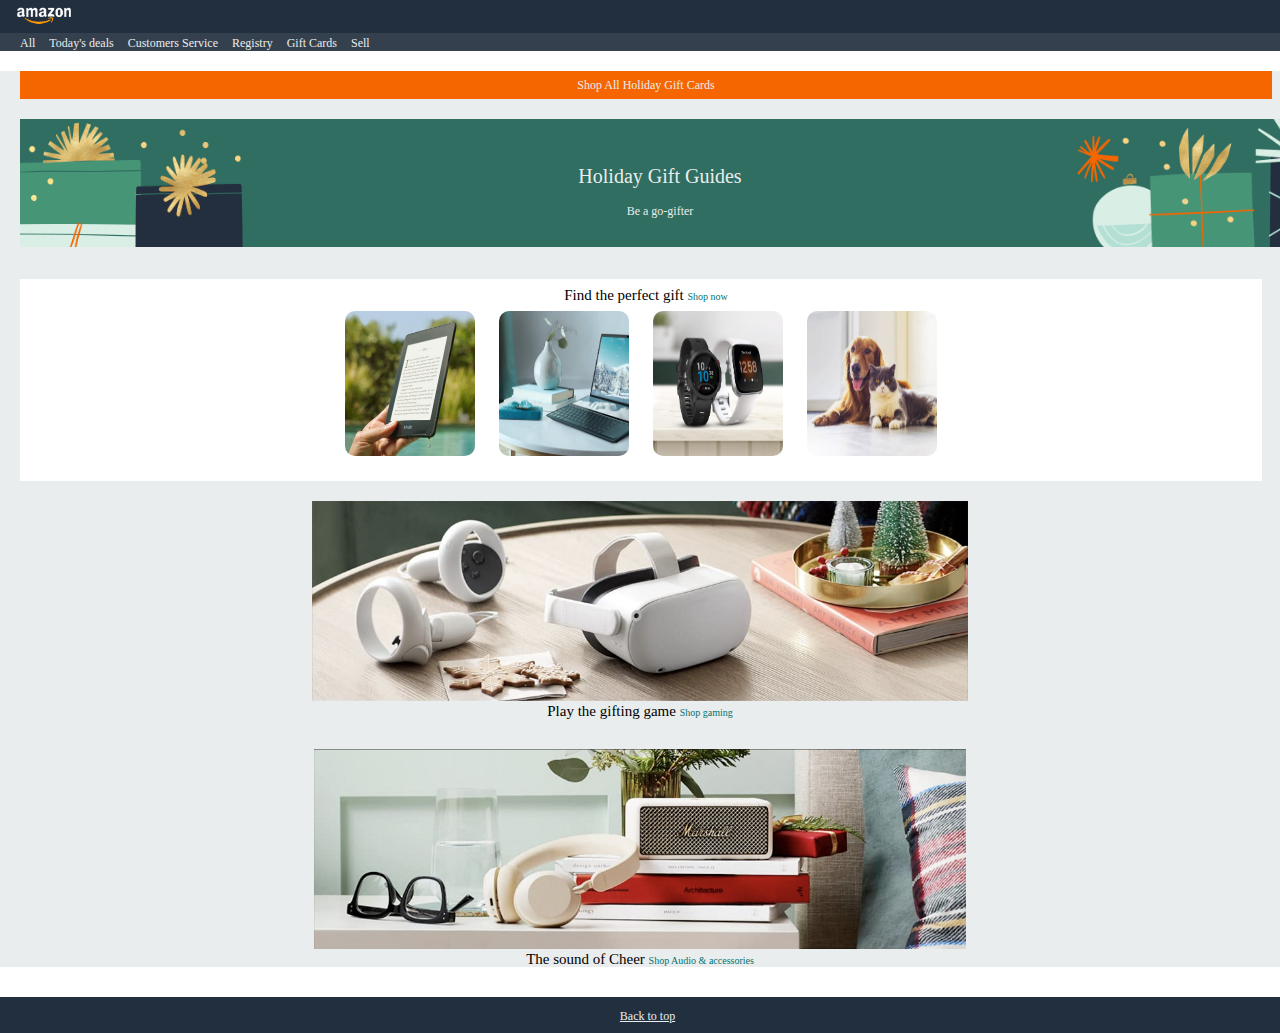
<file: pagina amazon.html>
<!DOCTYPE html>
<html lang="en">
  <head>
    <meta charset="UTF-8" />
    <meta name="viewport" content="width=device-width, initial-scale=1.0" />
    <title>pagina amazon</title>
    <link rel="stylesheet" href="css/reset.css" />

    <link rel="stylesheet" href="css/style.css" />
  </head>
  <body>
    <header>
      <div id="logo">
        <img src="images/logo.png" alt="logo amazon" style="height: 20px" />
      </div>
      <div id="option">
        <span class="spanOption" style="font-size: 12px">All</span>
        <span class="spanOption" style="font-size: 12px">Today's deals</span>
        <span class="spanOption" style="font-size: 12px"
          >Customers Service</span
        >
        <span class="spanOption" style="font-size: 12px">Registry</span>
        <span class="spanOption" style="font-size: 12px">Gift Cards</span>
        <span class="spanOption" style="font-size: 12px">Sell</span>
      </div>
    </header>
    <main>
      <div id="giftCard" style="height: 20px">
        <p>Shop All Holiday Gift Cards</p>
      </div>
      <div
        id="giftGuides"
        style="
          text-align: center;
          height: 100px;
          width: 100%;
          background-image: url(images/bg-image.png);
          background-size: auto;
          background-repeat: no-repeat;
          padding: 40px 20px 0px 20px;
        "
      >
        <p style="font-size: 20px">Holiday Gift Guides</p>
        <p style="font-size: 12px">Be a go-gifter</p>
      </div>
      <div id="perfectGift">
        <p style="font-size: 15px; padding: 8px 0px 8px 10px">
          Find the perfect gift
          <span style="color: rgb(0, 115, 115); font-size: 10px">
            Shop now</span
          >
        </p>
        <span class="span">
          <img
            src="images/img_1.jpg"
            alt="img1"
            ;
            style="
              height: 145px;
              width: 130px;

              border-radius: 10px;
            "
          />
        </span>
        <span class="span">
          <img
            src="images/img_2.jpg"
            alt="img2"
            ;
            style="
              height: 145px;
              width: 130px;

              border-radius: 10px;
            "
          />
        </span>
        <span class="span">
          <img
            src="images/img_3.jpg"
            alt="img3"
            ;
            style="
              height: 145px;
              width: 130px;

              border-radius: 10px;
            "
          />
        </span>
        <span class="span">
          <img
            src="images/img_4.jpg"
            alt="img4"
            ;
            style="
              height: 145px;
              width: 130px;

              border-radius: 10px;
            "
          />
        </span>
      </div>
      <div id="img9">
        <img
          src="images/img_9.png"
          alt="img9"
          ;
          style="height: 200px; width: auto"
        />
        <p style="font-size: 15px">
          Play the gifting game
          <span style="color: rgb(0, 115, 115); font-size: 10px"
            >Shop gaming</span
          >
        </p>
      </div>
      <div id="img10">
        <img
          src="images/img_10.png"
          alt="img10"
          ;
          style="height: 200px; width: auto"
        />
        <p style="font-size: 15px">
          The sound of Cheer
          <span style="color: rgb(0, 115, 115); font-size: 10px"
            >Shop Audio & accessories</span
          >
        </p>
      </div>
    </main>
    <footer>
      <div id="footer">
        <a style="color: #eaeded; font-size: 12px" href="">Back to top</a>
      </div>
    </footer>
  </body>
</html>
</file>
<file: css/style.css>
main {
    padding: 0px 20px 0px 20px;
    background-color:#eaeded;
}


#logo {
    background-color: #222f3e;
    color: #eaeded;
    padding: 5px 0px 5px 15px;
}
#option {
    background-color: #222f3eea;
    color: #eaeded;
    padding: 1px 0px 1px 15px ;
}
.spanOption {
    padding: 5px;
}
#giftCard {
    text-align: center;
    width: 100%;
    font-size: 12px;
    /* padding: 20px 0px 20px 0px; */
    border: 1px solid #f56600;
    background-color: #f56600;
    color: #eaeded;
    
    line-height: 25px;
    margin: 20px 0px 20px 0px;
    padding: 1px 5px 5px 5px;
}
#giftGuides {
   width: 100%;
    text-align: center;
    line-height: 35px;
    color: #eaeded;

}
#perfectGift {
    width: 100%;
    text-align: center;
    margin-top: 20px;
    margin-left: auto;
    margin-right: auto;
    
    height: 200px;
    border: 1px solid white;
    background-color: white;
} 
.span {
    padding: 5px 10px 0px 10px;
    display: inline
}
#img9 {
    
    text-align: center;
    margin: 20px 20px 30px 20px
}
   #img10 {
    text-align: center;
    margin: 20px 20px 30px 20px
   }
   #footer {
    background-color: #222f3e;
    text-align: center;
    padding: 10px 0px 10px 15px;
   }
</file>
